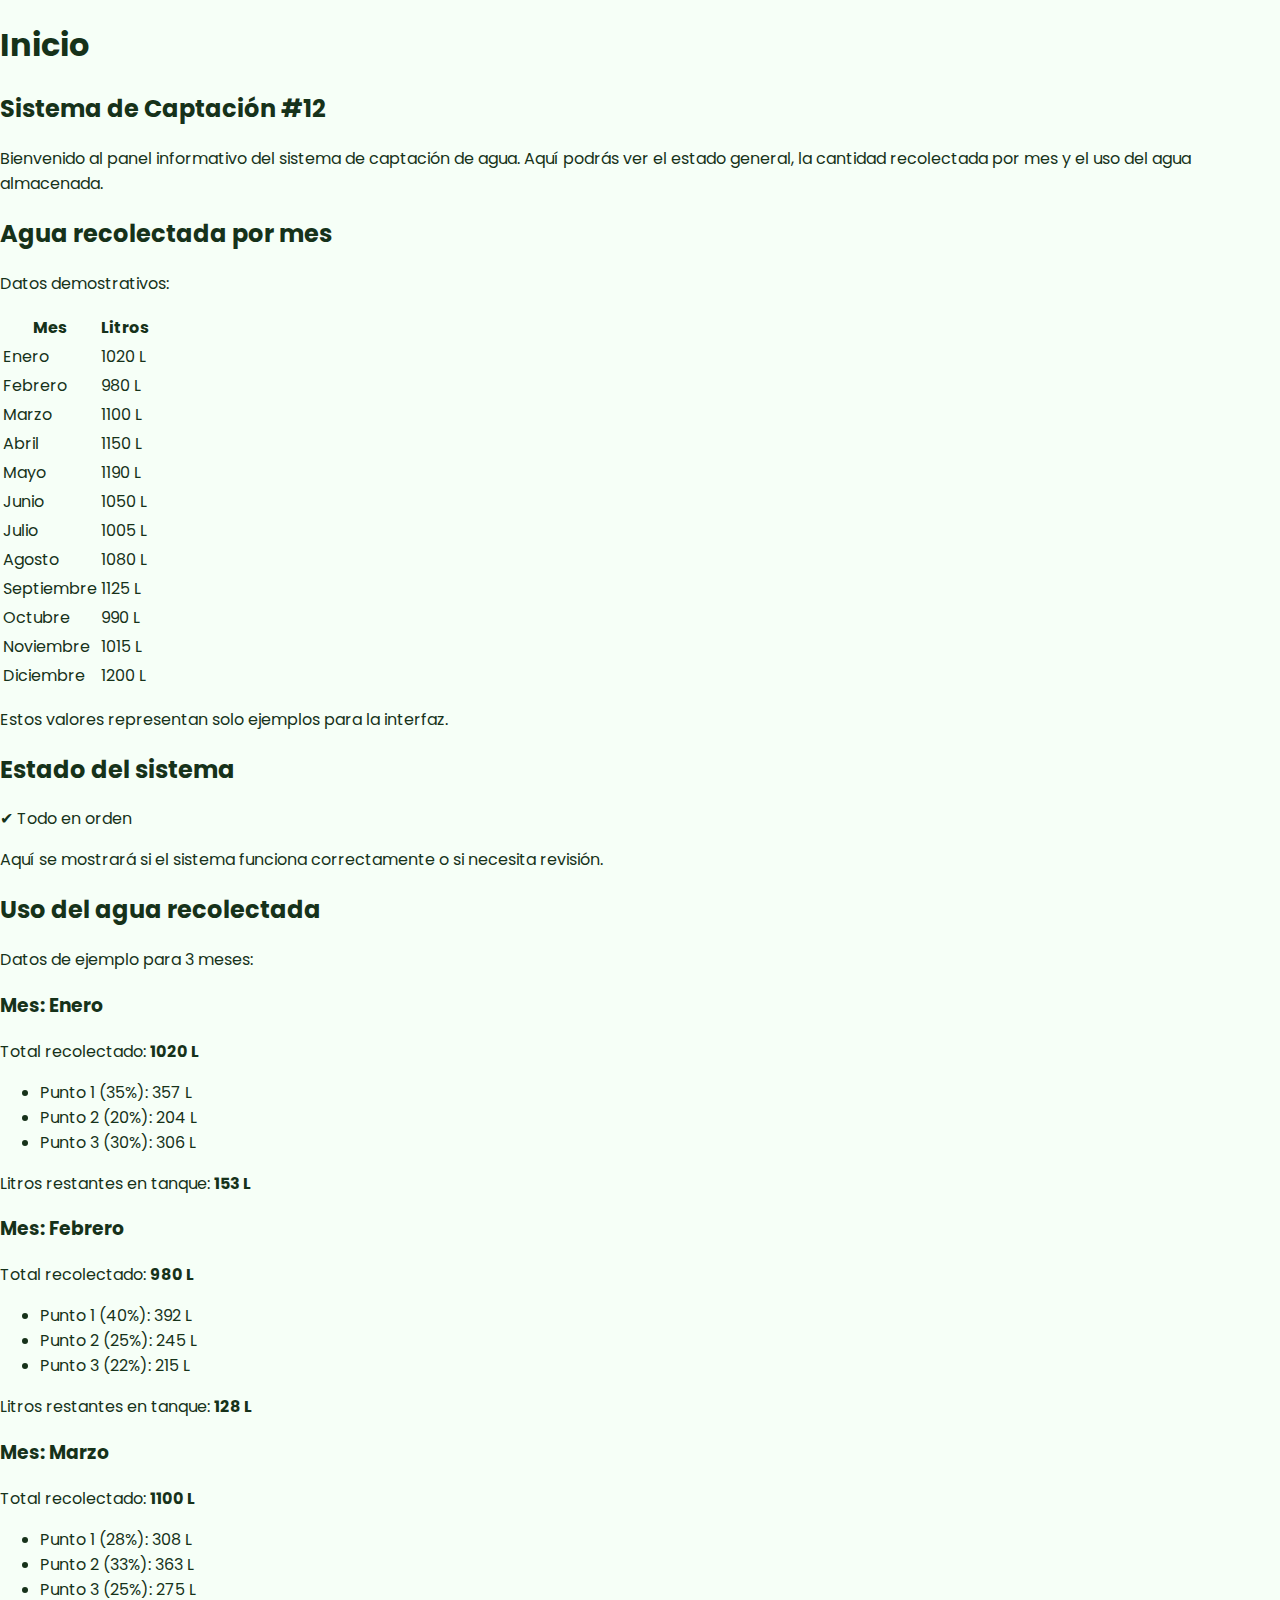
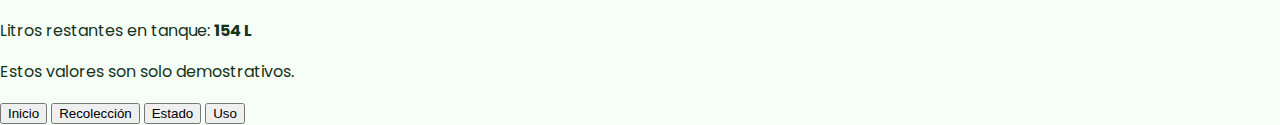
<file: index2.html>
<!DOCTYPE html>
<html lang="es">
<head>
    <meta charset="UTF-8">
    <meta name="viewport" content="width=device-width, initial-scale=1.0">
    <title>Sistema de Captación</title>
    <link rel="stylesheet" href="styles.css">
</head>
<body>

    <header>
        <h1 id="titulo-pantalla">Inicio</h1>
    </header>

    <main>

        <!-- 🟦 INICIO -->
        <section class="pantalla activa" id="pantalla-inicio">
            <h2>Sistema de Captación #12</h2>
            <p class="descripcion-inicio">
                Bienvenido al panel informativo del sistema de captación de agua. 
                Aquí podrás ver el estado general, la cantidad recolectada por mes y el uso del agua almacenada.
            </p>
        </section>

        <!-- 🟩 RECOLECCIÓN (12 MESES) -->
        <section class="pantalla" id="pantalla-recoleccion">
            <h2>Agua recolectada por mes</h2>
            <p>Datos demostrativos:</p>

            <table>
                <tr><th>Mes</th><th>Litros</th></tr>
                <tr><td>Enero</td><td>1020 L</td></tr>
                <tr><td>Febrero</td><td>980 L</td></tr>
                <tr><td>Marzo</td><td>1100 L</td></tr>
                <tr><td>Abril</td><td>1150 L</td></tr>
                <tr><td>Mayo</td><td>1190 L</td></tr>
                <tr><td>Junio</td><td>1050 L</td></tr>
                <tr><td>Julio</td><td>1005 L</td></tr>
                <tr><td>Agosto</td><td>1080 L</td></tr>
                <tr><td>Septiembre</td><td>1125 L</td></tr>
                <tr><td>Octubre</td><td>990 L</td></tr>
                <tr><td>Noviembre</td><td>1015 L</td></tr>
                <tr><td>Diciembre</td><td>1200 L</td></tr>
            </table>

            <p class="nota">Estos valores representan solo ejemplos para la interfaz.</p>
        </section>

        <!-- 🟥 ESTADO DEL SISTEMA -->
        <section class="pantalla" id="pantalla-estado">
            <h2>Estado del sistema</h2>

            <div id="estado-cuadro" class="estado-ok">
                ✔ Todo en orden
            </div>

            <p class="nota">Aquí se mostrará si el sistema funciona correctamente o si necesita revisión.</p>
        </section>

        <!-- 🟧 USO DEL AGUA (NUEVA SECCIÓN) -->
        <section class="pantalla" id="pantalla-uso">
            <h2>Uso del agua recolectada</h2>
            <p>Datos de ejemplo para 3 meses:</p>

            <!-- MES 1 -->
            <div class="card-uso">
                <h3>Mes: Enero</h3>
                <p>Total recolectado: <b>1020 L</b></p>

                <ul>
                    <li>Punto 1 (35%): 357 L</li>
                    <li>Punto 2 (20%): 204 L</li>
                    <li>Punto 3 (30%): 306 L</li>
                </ul>

                <p>Litros restantes en tanque: <b>153 L</b></p>
            </div>

            <!-- MES 2 -->
            <div class="card-uso">
                <h3>Mes: Febrero</h3>
                <p>Total recolectado: <b>980 L</b></p>

                <ul>
                    <li>Punto 1 (40%): 392 L</li>
                    <li>Punto 2 (25%): 245 L</li>
                    <li>Punto 3 (22%): 215 L</li>
                </ul>

                <p>Litros restantes en tanque: <b>128 L</b></p>
            </div>

            <!-- MES 3 -->
            <div class="card-uso">
                <h3>Mes: Marzo</h3>
                <p>Total recolectado: <b>1100 L</b></p>

                <ul>
                    <li>Punto 1 (28%): 308 L</li>
                    <li>Punto 2 (33%): 363 L</li>
                    <li>Punto 3 (25%): 275 L</li>
                </ul>

                <p>Litros restantes en tanque: <b>154 L</b></p>
            </div>

            <p class="nota">Estos valores son solo demostrativos.</p>
        </section>

    </main>

    <nav>
        <button onclick="cambiarPantalla('inicio')">Inicio</button>
        <button onclick="cambiarPantalla('recoleccion')">Recolección</button>
        <button onclick="cambiarPantalla('estado')">Estado</button>
        <button onclick="cambiarPantalla('uso')">Uso</button>
    </nav>

    <script src="app.js"></script>
</body>
</html>
</file>
<file: styles.css>
/* Google-like clean style, verde + blanco theme */
/* TIPOGRAFÍA */
@import url('https://fonts.googleapis.com/css2?family=Poppins:wght@300;400;600&display=swap');

:root{
  --bg: #f6fff7;
  --card: #ffffff;
  --text: #16321a;
  --muted: #6b7a6a;
  --accent: #2e7d32;
  --accent-2: #43a047;
  --danger: #cc3333;
  --glass: rgba(255,255,255,0.7);
}

/* DARK MODE VARS */
:root.dark{
  --bg: #0f1720;
  --card: #0b1310;
  --text: #d7f5e2;
  --muted: #9bb69b;
  --accent: #1b5e20;
  --accent-2: #2e7d32;
}

*{box-sizing: border-box}
body{
  margin:0;
  font-family:'Poppins', sans-serif;
  background:var(--bg);
  color:var(--text);
  -webkit-font-smoothing:antialiased;
  -moz-osx-font-smoothing:grayscale;
}

/* TOPBAR */
.topbar{
  display:flex;
  justify-content:space-between;
  align-items:center;
  padding:10px 16px;
  background: linear-gradient(90deg,var(--accent),var(--accent-2));
  color:white;
  position:sticky;
  top:0;
  z-index:40;
  box-shadow: 0 2px 8px rgba(0,0,0,0.12);
}
.topbar h1{
  font-size:18px;
  margin:0 12px;
  display:inline-block;
}
.icon-btn{
  border: none;
  background: transparent;
  color:inherit;
  font-size:18px;
  cursor:pointer;
  padding:8px;
  border-radius:8px;
}
.icon-btn:hover{ background: rgba(255,255,255,0.05) }

/* SIDEBAR */
.sidebar{
  position:fixed;
  left:-320px;
  top:0;
  bottom:0;
  width:300px;
  background: linear-gradient(180deg,var(--card),#f1fff1);
  box-shadow: 2px 0 10px rgba(0,0,0,0.12);
  transition: left 0.28s ease;
  z-index:45;
  padding:12px;
  display:flex;
  flex-direction:column;
  gap:12px;
}
.sidebar.show{ left:0 }
.sidebar-header{ display:flex; align-items:center; justify-content:space-between }
.sidebar-header h3{ margin:0; font-size:18px; color:var(--accent) }
.sidebar-nav{ display:flex; flex-direction:column; gap:8px; margin-top:6px }
.side-link{
  display:flex; align-items:center; gap:10px; padding:10px; border-radius:8px; border:none;
  background:transparent; cursor:pointer; color:var(--text); text-align:left;
}
.side-link:hover{ background: rgba(0,0,0,0.03) }

/* MAIN container */
.container{
  max-width:1100px;
  margin:20px auto;
  padding:16px;
}

/* SECTIONS and cards */
.section-title{ font-size:20px; margin:6px 0; color:var(--accent) }
.muted{ color:var(--muted); font-size:13px; margin-top:6px }

.card{
  background:var(--card);
  border-radius:12px;
  padding:14px;
  margin:12px 0;
  box-shadow: 0 6px 18px rgba(0,0,0,0.06);
}

/* QUICK CARDS ROW */
.quick-cards{ display:grid; grid-template-columns: repeat(4,1fr); gap:12px; margin-top:12px }
.card.small{ padding:12px; text-align:left; }
.card.small h4{ margin:0 0 8px; font-size:14px }

/* TANK INDICATOR */
.tank-wrapper{ display:flex; justify-content:flex-start; align-items:center; gap:10px }
.tank-indicator{
  width:70px; height:70px; border-radius:50%;
  display:flex; align-items:center; justify-content:center;
  background: conic-gradient(var(--accent-2) 0deg, var(--accent-2) 0deg, #e6f4ea 0deg);
  box-shadow: inset 0 -6px 10px rgba(0,0,0,0.06);
}
.tank-percent{ font-weight:600; color:var(--text) }

/* TABLE */
.table{ width:100%; border-collapse: collapse; font-size:14px }
.table th{ text-align:left; padding:10px; background: linear-gradient(90deg,var(--accent),var(--accent-2)); color:white; border-radius:6px 6px 0 0 }
.table td{ padding:10px; border-bottom: 1px dashed rgba(0,0,0,0.05); background:transparent }

/* grafico */
.grafico{ width:100%; height:260px }

/* bottom nav */
.bottom-nav{
  position:fixed; bottom:12px; left:50%; transform:translateX(-50%);
  background:rgba(255,255,255,0.95); border-radius:40px; padding:6px 10px; display:flex; gap:8px;
  box-shadow: 0 6px 18px rgba(0,0,0,0.12); z-index:50;
}
.bottom-nav button{ background:transparent; border:none; padding:10px; font-size:16px; cursor:pointer }

/* responsive */
@media(max-width:900px){
  .container{ padding:10px; margin:10px }
  .quick-cards{ grid-template-columns: repeat(2,1fr) }
  .sidebar{ width:260px }
}
@media(max-width:520px){
  .quick-cards{ grid-template-columns: repeat(1,1fr) }
  .topbar h1{ font-size:16px }
  .bottom-nav{ left:0; transform:none; width:100%; border-radius:0; justify-content:space-around }
}

/* small utilities */
.row{ display:flex; gap:8px; margin-top:10px }
.btn{ padding:8px 12px; border-radius:8px; border:1px solid rgba(0,0,0,0.06); cursor:pointer; background:var(--card) }
.btn.primary{ background:var(--accent); color:white; border:none }
.weather-card{ background:linear-gradient(90deg,#f0fff0,#e6f7e6); padding:10px; border-radius:8px }

/* subtle theme for dark */
:root.dark .sidebar{ background: linear-gradient(180deg,var(--card),#062012) }
:root.dark .weather-card{ background: linear-gradient(90deg,#002214,#002a1a) }
</file>
